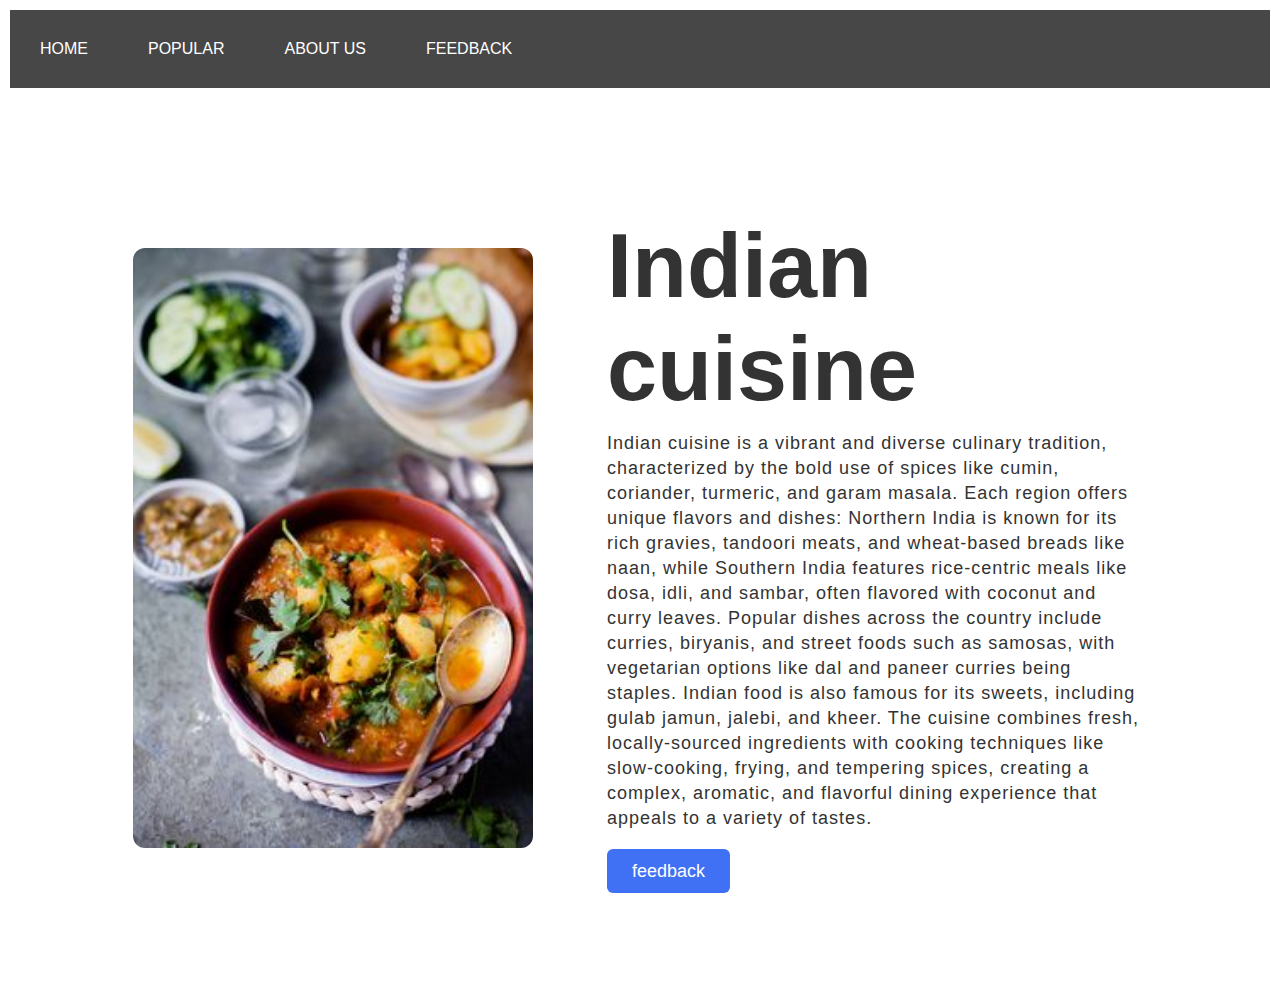
<file: Indian cuisines/foodwebsiteabout.html>
<!DOCTYPE html>
<html lang="en">
<head>
	<meta charset="UTF-8">
	<meta name="viewport" content="width=device-width, initial-scale=1.0">
	<title>Document</title>
</head>
<body>
	<nav class="navbar">
        <ul>
           <li><a href="http://127.0.0.1:3000/foodwebsitehome.html">HOME</a></li>
           <li><a href="">POPULAR</a></li>
           <li><a href="http://127.0.0.1:3000/foodwebsiteabout.html">ABOUT US</a></li>
           <li><a href="http://127.0.0.1:3000/foodwebsitecontact.html">FEEDBACK</a></li>
        </ul>   </nav>

		
		<section class="about-us">
			<div class="about">
			  <img src="about.jpg" class="pic" />
			  <div class="text">
				<h2>Indian cuisine</h2>
				
				<p>Indian cuisine is a vibrant and diverse culinary tradition, characterized by the bold use of spices like cumin, coriander, turmeric, and garam masala. Each region offers unique flavors and dishes: Northern India is known for its rich gravies, tandoori meats, and wheat-based breads like naan, while Southern India features rice-centric meals like dosa, idli, and sambar, often flavored with coconut and curry leaves. Popular dishes across the country include curries, biryanis, and street foods such as samosas, with vegetarian options like dal and paneer curries being staples. Indian food is also famous for its sweets, including gulab jamun, jalebi, and kheer. The cuisine combines fresh, locally-sourced ingredients with cooking techniques like slow-cooking, frying, and tempering spices, creating a complex, aromatic, and flavorful dining experience that appeals to a variety of tastes.



				</p><div class="data">
				  <a href="http://127.0.0.1:3000/foodwebsitecontact.html" class="feedback">feedback</a>
				</div>
			  </div>
			</div>
		  </section>
	
</body>

<style>
	  body{
        margin: 0px;
        padding: 0px;
    }
.navbar ul{
    list-style-type: none;
    background-color: rgb(72, 71, 71);
    padding: 0px;
    margin: 0px;
    overflow: hidden; 
    margin: 10px;
    .navbar{
        padding: 0px;
        margin: 0px;
    }
    
   
    
}
.navbar a{
    color: white;
    text-decoration: none;
    padding: 10px;
    display: block;
    text-align: center;
}
.navbar a:hover{
    background-color: rgb(37, 37, 37);
}
.navbar li{
    float: left;
    padding: 20px;
   
}




@import url("https://fonts.googleapis.com/css2?family=Poppins:wght@200;300;400;500&display=swap");
* {
  margin: 0;
  padding: 0;
  box-sizing: border-box;
  font-family: "Poppins", sans-serif;
}
.about-us {
  display: flex;
  align-items: center;
  height: 100vh;
  width: 100%;
  padding: 90px 0;
  background: #fff;
}
.pic {
  height: auto;
  width: 400px;
  border-radius: 12px;
}
.about {
  width: 1130px;
  max-width: 85%;
  margin: 0 auto;
  display: flex;
  align-items: center;
  justify-content: space-around;
}
.text {
  width: 540px;
}
.text h2 {
  color: #333;
  font-size: 90px;
  font-weight: 600;
  margin-bottom: 10px;
}
.text h5 {
  color: #333;
  font-size: 22px;
  font-weight: 500;
  margin-bottom: 20px;
}
span {
  color: #4070f4;
}
.text p {
  color: #333;
  font-size: 18px;
  line-height: 25px;
  letter-spacing: 1px;
}
.data {
  margin-top: 30px;
}
.feedback {
  font-size: 18px;
  background: #4070f4;
  color: #fff;
  text-decoration: none;
  border: none;
  padding: 12px 25px;
  border-radius: 6px;
  transition: 0.5s;
}
.feedback:hover {
  background: #000;
}
</style>
</html>
</file>
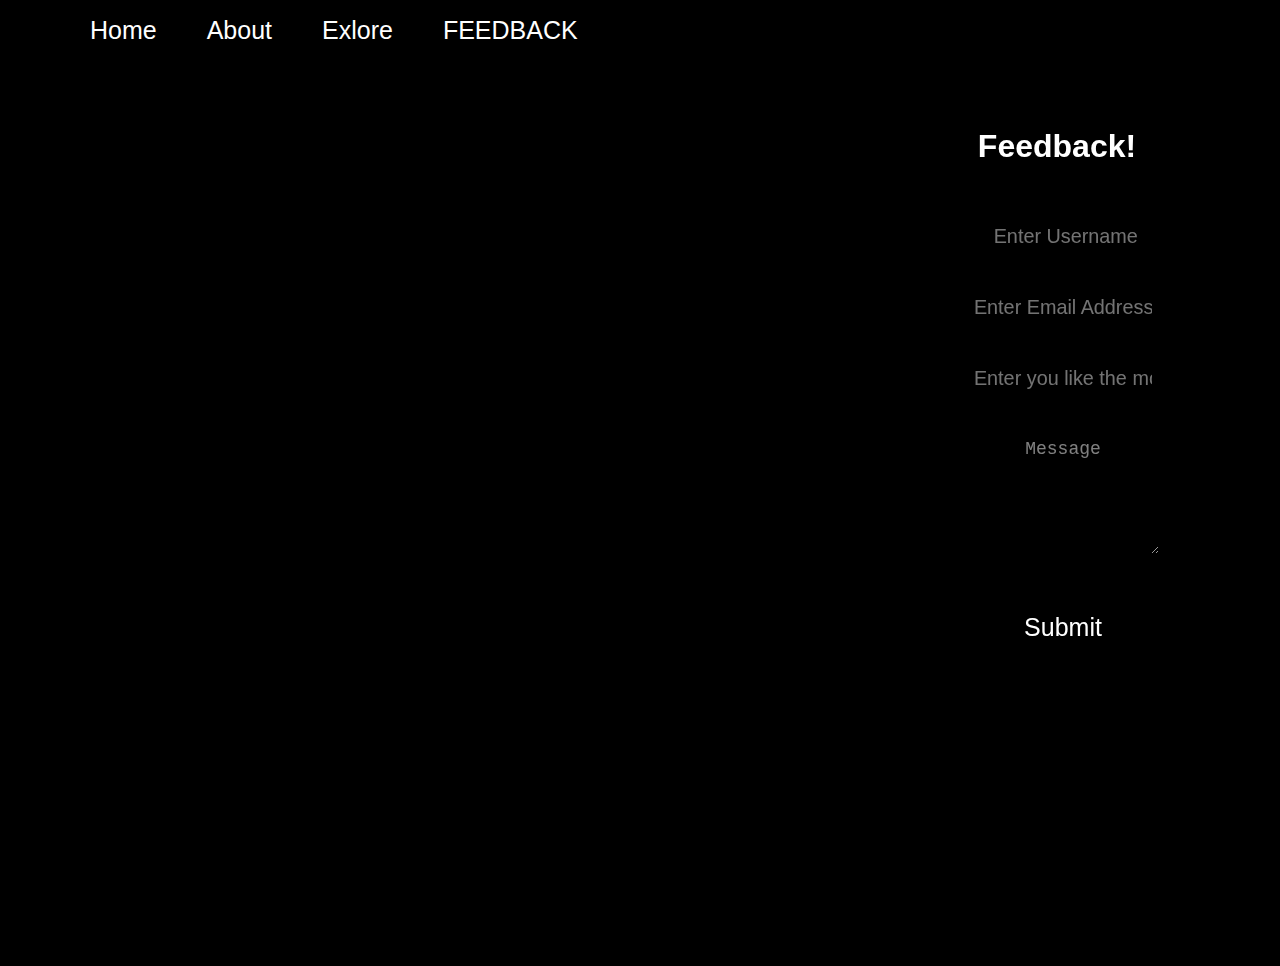
<file: Indian cuisines/foodwebsitecontact - Copy.html>
<!DOCTYPE html>
<html lang="en">
<head>
    <meta charset="UTF-8">
    <meta name="viewport" content="width=device-width, initial-scale=1.0">
    <title>Contact Us</title>
    <link rel="stylesheet" href="contact.css">
</head>
<body>
    <div class="a">
        <ul>
        <li><a style="color: white; text-decoration: none;" href ="http://127.0.0.1:3000/foodwebsitehome.html">Home</a></li>
        <li>About</li>
        <li>Exlore</li>
        <li><a style="color: white; text-decoration: none; href="http://127.0.0.1:3000/foodwebsitecontact.html">FEEDBACK</a></li>
    </ul>
    <iframe src="https://www.google.com/maps/embed?pb=!1m18!1m12!1m3!1d54594.80083579631!2d75.71765240045515!3d31.215879234577315!2m3!1f0!2f0!3f0!3m2!1i1024!2i768!4f13.1!3m3!1m2!1s0x391af4e8654ed27b%3A0x44f046dd6942ae0d!2sPhagwara%2C%20Punjab!5e0!3m2!1sen!2sin!4v1730910981025!5m2!1sen!2sin"  
    width="100%" height="900" style="border:0;" allowfullscreen="" loading="lazy" referrerpolicy="no-referrer-when-downgrade"></iframe>    
    
    </div>
    
    <div class="container">
        <h2>Feedback!</h2>
        <form action="" method="form">
            <input type="name" name="name" class="box" placeholder=" Enter Username">

            
            <input type="email" box="email" name="email" placeholder="Enter Email Address">

           
            <input type="text" name="contact" box="contact" placeholder="Enter you like the most">

            
            <textarea type="message" name="message" rows="5" placeholder="Message"></textarea>

            <button type="submit">Submit</button>
        </form>
       
    </div>
    
    

</body>
</html>
</file>
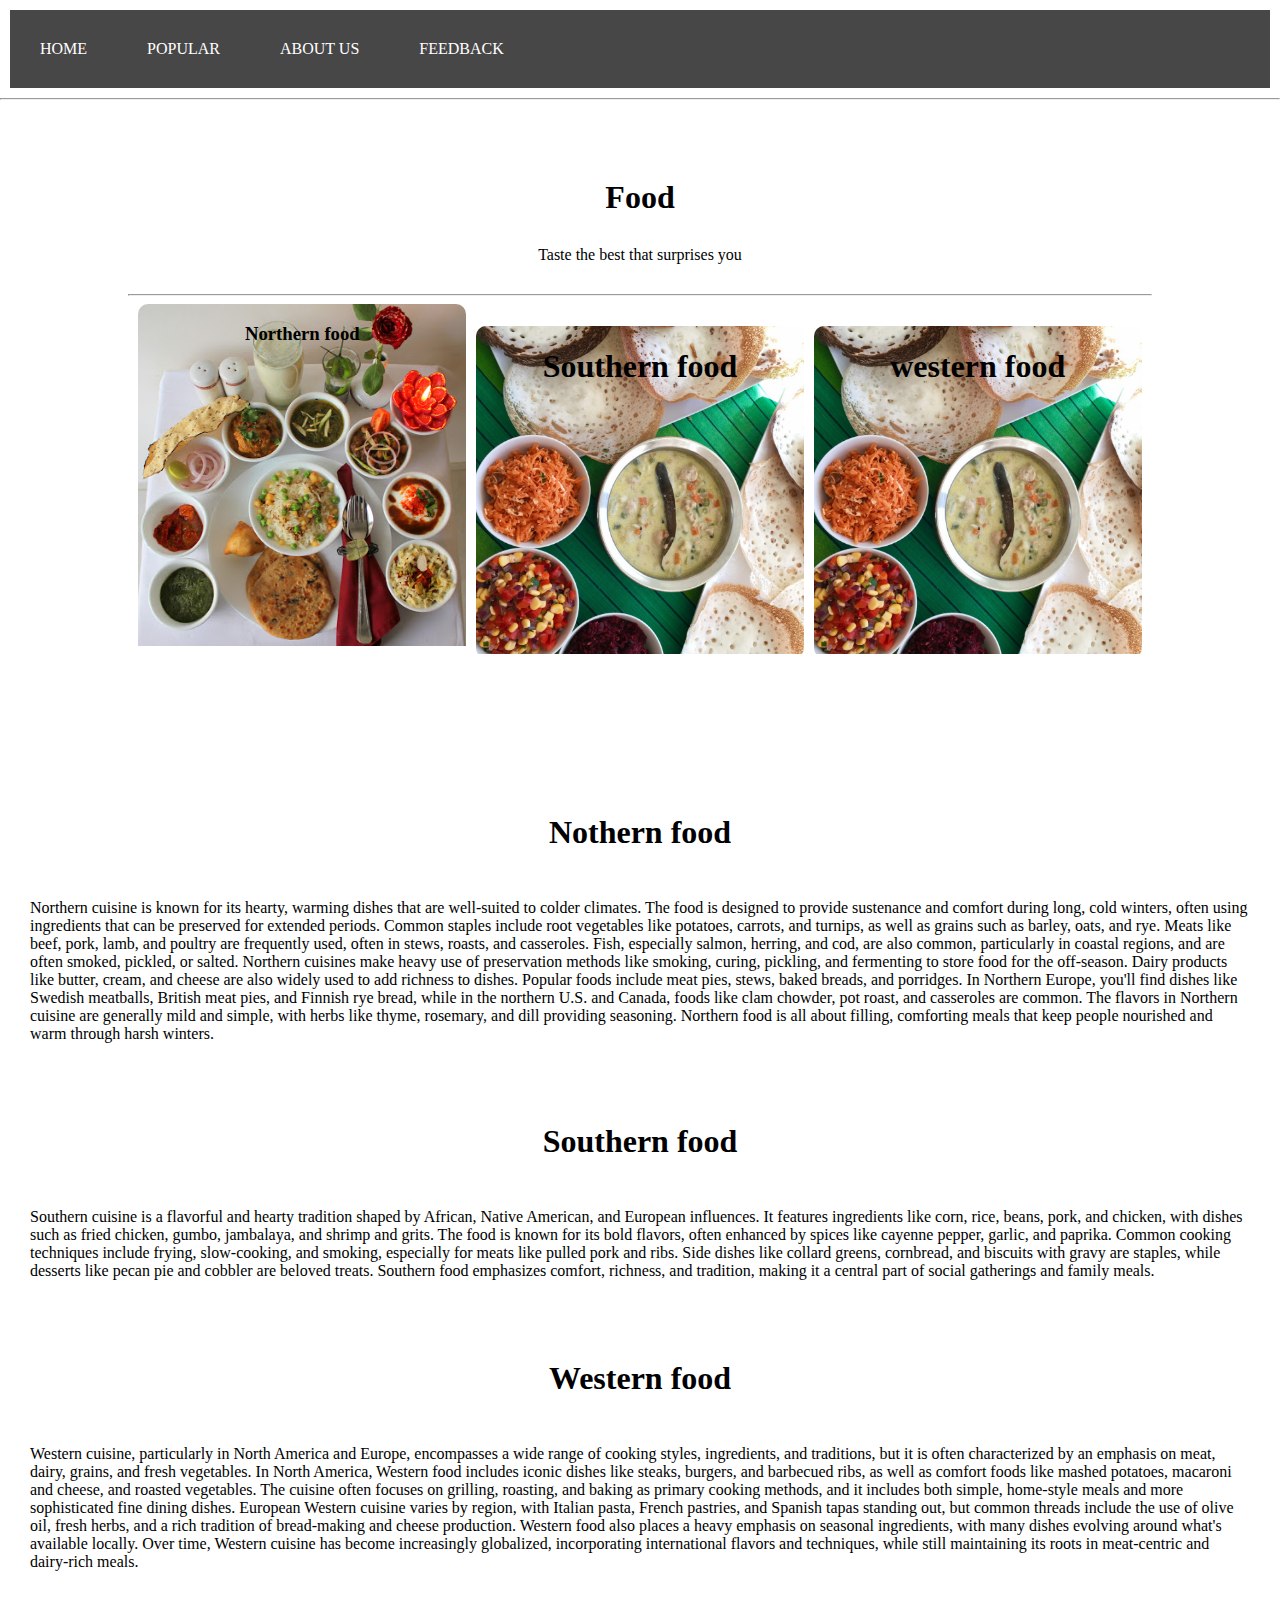
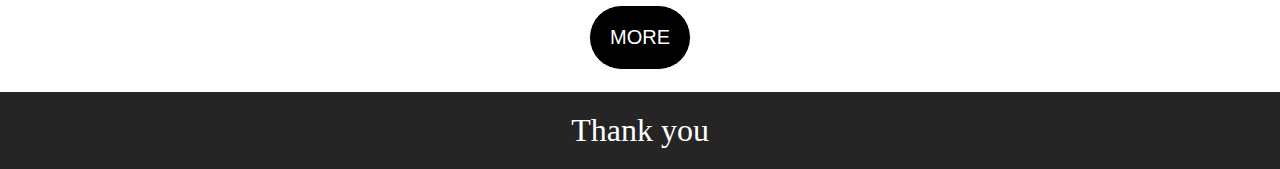
<file: Indian cuisines/foodwebsitehome.html>
<!DOCTYPE html>
<html lang="en">
<head>
    <meta charset="UTF-8">
    <meta name="viewport" content="width=device-width, initial-scale=1.0">
    <title>Document</title>
</head>
<body>
    <nav class="navbar">
        <ul>
           <li><a href="http://127.0.0.1:3000/foodwebsitehome.html">HOME</a></li>
           <li><a href="">POPULAR</a></li>
           <li><a href="http://127.0.0.1:3000/foodwebsiteabout.html">ABOUT US</a></li>
           <li><a href="http://127.0.0.1:3000/foodwebsitecontact.html">FEEDBACK</a></li>
        </ul>   </nav>
<hr>

    <div class="a">
    <h1 >Food</h1>
    <p>Taste the best that surprises you</p> <hr>
<nav class="z">
    <div class="row">
        <div class="cols">
            
            <img src="Punjabi-Thali.jpg" >
            <div class="layer">
<h3>Northern food</h3>
            </div>
            <p></p>
        </div>
    

        <div class="cols">
            
            <img src="kerala.jpg" alt="">
            <div class="layer">
<h1>Southern food</h1>
            </div>
        </div>

         <div class="cols">
            
            <img src="kerala.jpg" alt="">
            <div class="layer">
<h1>western food</h1>
            </div>
        </div>
    </div></nav>
   </div> <br><br><br> 

   <h1 class="a">Nothern food</h1> <br>
   <p>Northern cuisine is known for its hearty, warming dishes that are well-suited to colder climates. The food is designed to provide sustenance and comfort during long, cold winters, often using ingredients that can be preserved for extended periods. Common staples include root vegetables like potatoes, carrots, and turnips, as well as grains such as barley, oats, and rye. Meats like beef, pork, lamb, and poultry are frequently used, often in stews, roasts, and casseroles. Fish, especially salmon, herring, and cod, are also common, particularly in coastal regions, and are often smoked, pickled, or salted.

    Northern cuisines make heavy use of preservation methods like smoking, curing, pickling, and fermenting to store food for the off-season. Dairy products like butter, cream, and cheese are also widely used to add richness to dishes. Popular foods include meat pies, stews, baked breads, and porridges. In Northern Europe, you'll find dishes like Swedish meatballs, British meat pies, and Finnish rye bread, while in the northern U.S. and Canada, foods like clam chowder, pot roast, and casseroles are common.
    
    The flavors in Northern cuisine are generally mild and simple, with herbs like thyme, rosemary, and dill providing seasoning. Northern food is all about filling, comforting meals that keep people nourished and warm through harsh winters.</p>
    <h1 class="a">Southern food</h1> <br>
    <p>Southern cuisine is a flavorful and hearty tradition shaped by African, Native American, and European influences. It features ingredients like corn, rice, beans, pork, and chicken, with dishes such as fried chicken, gumbo, jambalaya, and shrimp and grits. The food is known for its bold flavors, often enhanced by spices like cayenne pepper, garlic, and paprika. Common cooking techniques include frying, slow-cooking, and smoking, especially for meats like pulled pork and ribs. Side dishes like collard greens, cornbread, and biscuits with gravy are staples, while desserts like pecan pie and cobbler are beloved treats. Southern food emphasizes comfort, richness, and tradition, making it a central part of social gatherings and family meals.</p>
    <h1 class="a">Western food</h1> <br>
    <p>Western cuisine, particularly in North America and Europe, encompasses a wide range of cooking styles, ingredients, and traditions, but it is often characterized by an emphasis on meat, dairy, grains, and fresh vegetables. In North America, Western food includes iconic dishes like steaks, burgers, and barbecued ribs, as well as comfort foods like mashed potatoes, macaroni and cheese, and roasted vegetables. The cuisine often focuses on grilling, roasting, and baking as primary cooking methods, and it includes both simple, home-style meals and more sophisticated fine dining dishes. European Western cuisine varies by region, with Italian pasta, French pastries, and Spanish tapas standing out, but common threads include the use of olive oil, fresh herbs, and a rich tradition of bread-making and cheese production. Western food also places a heavy emphasis on seasonal ingredients, with many dishes evolving around what's available locally. Over time, Western cuisine has become increasingly globalized, incorporating international flavors and techniques, while still maintaining its roots in meat-centric and dairy-rich meals.
    </p>
    <center> <a  class="button" href="http://127.0.0.1:3000/foodwebsitepopular.html">
        <button >MORE</button> </center>
    </a>
<br>
    <nav class="m"> Thank you</nav>
    
</body>







<style>
 body{
        margin: 0px;
        padding: 0px;
    }
.navbar ul{
    list-style-type: none;
    background-color: rgb(72, 71, 71);
    padding: 0px;
    margin: 0px;
    overflow: hidden; 
    margin: 10px;
    .navbar{
        padding: 0px;
        margin: 0px;
    }
    
   
    
}
.navbar a{
    color: white;
    text-decoration: none;
    padding: 10px;
    display: block;
    text-align: center;
}
.navbar a:hover{
    background-color: rgb(37, 37, 37);
}
.navbar li{
    float: left;
    padding: 20px;
   
}







    .a{
        width: 80%;
        margin: auto;
        text-align: center;
        padding-top: 50px;
    }

    .cols{
        flex-basis: 32%;
    border-radius: 10px;
    margin-bottom: 30px;
    position: relative;
    overflow: hidden;
    }

    .cols img{
        width: 100%;
    }

    .layer{
       
        height: 100%;
        width: 100%;
        position: absolute;
        top: 0;
        left: 0;
      
    }

    .layer:hover{
        background:rgba(226,0,0, 0.7);
    }
   
    .z{
        display: flex;
    }


    .row {
    display: flex;
    justify-content: center;
    align-items: center;
    gap: 10px;
}
.a{
    text-align: center;
    
}
p{
    margin: 30px;
}
button{
font-family:'Gill Sans', 'Gill Sans MT', Calibri, 'Trebuchet MS', sans-serif;
            background-color:black;
            border:1px solid white ;
            border-radius: 90px;
  color:white;
  padding: 20px;
  text-align: center;
  text-decoration: none;
  display: inline-block;
  font-size: 20px;
  margin: 4px 2px;
  /* margin-left: 50%;
  margin-right: 50%; */

}

            
        }
        button:hover{
            background-color: rgb(209, 202, 202);
        }
      
.m{
    background-color: rgb(37, 37, 37);
    padding: 20px;
    color: white;
    font-size: xx-large;
    text-align: center;
}


   
</style>
</html>
</file>
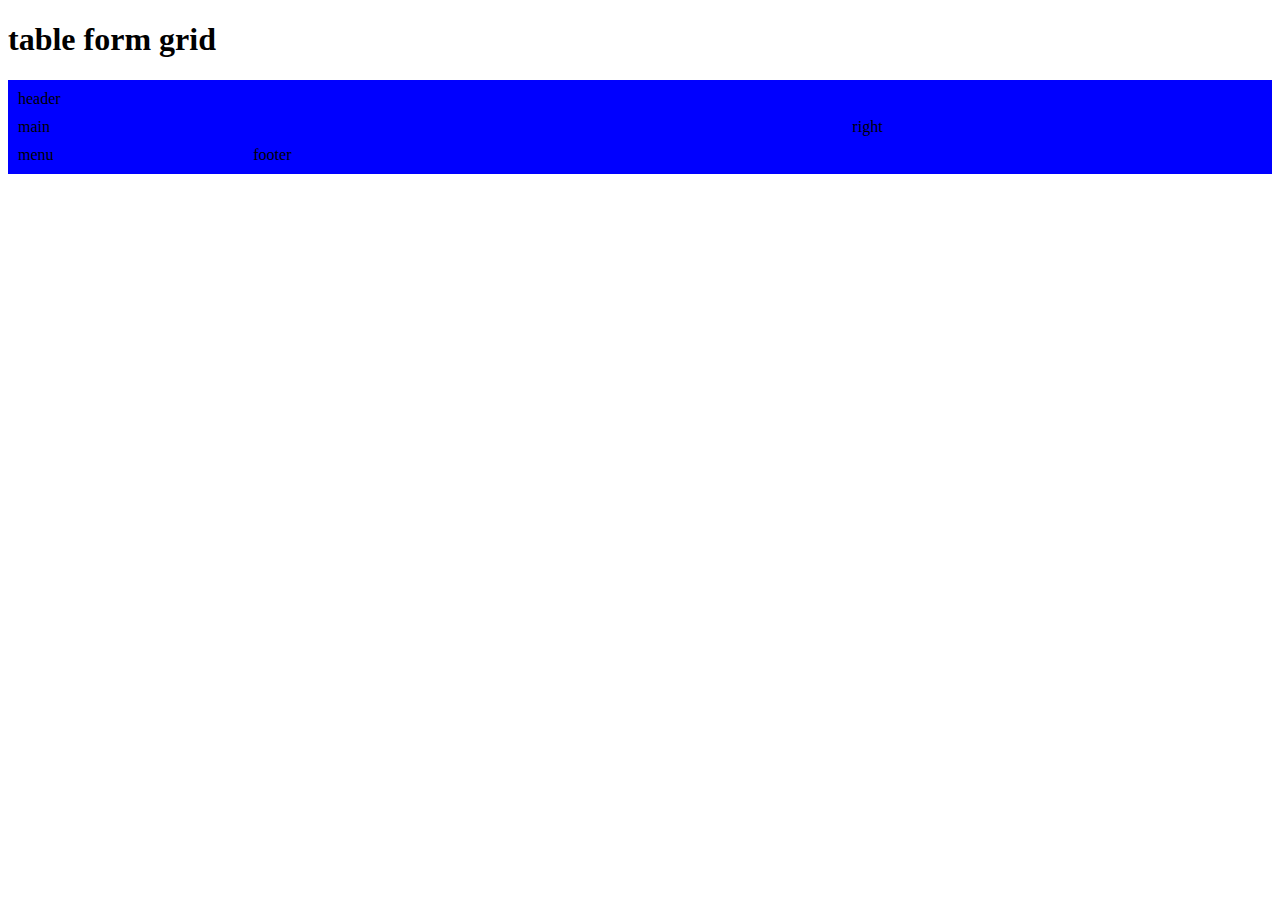
<file: Indian cuisines/grid.html>
<!DOCTYPE html>
<html lang="en">
<head>
    <meta charset="UTF-8">
    <meta name="viewport" content="width=device-width, initial-scale=1.0">
    <title>Document</title>
</head>
<style>
    .item1 {grid-area:header;}
    .item2 {grid-area:menu;}
    .item3 {grid-area:main;}
    .item4 {grid-area:right;}
    .item5 {grid-area:footer;}
    .grid-container{
        display: grid;
        grid-template-areas: 
        'header header header header header header'
        'main main main main right right'
        'menu footer footer footer footer footer';
        background-color: blue;
        padding: 10px;
        gap: 10px;
    }

    
</style>
<body>
    <h1>table form grid</h1>
    <div class="grid-container">
    <div class="item1">header</div>
    <div class="item2">menu</div>
    <div class="item3">main</div>
    <div class="item4">right</div>
    <div class="item5">footer</div></div>
</body>
</html>
</file>
<file: Indian cuisines/contact.css>
.a{
           height:100px;
           width: 100%;
           
        }
        ul li
        {
            float: left;
            list-style: none;
            padding-left: 50px;
            font-size: 25px;
            position: relative;
            display: flex;
            color: white;
            
        }
        ul li:hover{
            transform: scale(1.1);
            transition: .3s  ;
            opacity: 0.9;
            

        }
        body {
            font-family: Arial, sans-serif;
            margin: 0;
            padding: 0;
            background-color:black;
            display: flex;
        }
        .container {
            display: flex;
            flex-direction: column;
            height: 570px;
            width:25%;
            border: 1px solid black;
            align-items: center;
            margin-left:70%;
            background-color: rgba(0, 0, 0,0.5);
            box-shadow:  5px 5px 15px black;
            border-radius: 20px;
            margin-top: 100px;
            position: absolute;
        }
         h2 {
            text-align: center;
            color: white;
            font-size: xx-large;
        }
        
        label {
            display: block;
            margin-top: 5px;
            font-size: bold;
            color: white; 
        }
         input, textarea {
            width: 60%;
            padding: 15px;
            margin-top: 20px;
            margin-left: 70px;
            border: none;
            border-radius: 25px;
            box-sizing: border-box;
            outline: none;
            background-color:rgba(0, 0, 0,0.5);
            text-align:center;
            box-shadow:4px 3px 6px black;
            color: white;
            font-size: 18px;
        
        }
         input, textarea:hover{
            opacity: 0.9;
            transform: scale(1.1);
            transition: .3s;
            color: white;

        }
        button {
            display: block;
            width: 60%;
            padding: 15px;
            background-color:rgba(0, 0, 0,0.5);
            color: white;
            border: none;
            border-radius: 25px;
            font-size: 25px;
            cursor: pointer;
            margin-top: 40px;
            margin-left: 70px;
            box-shadow:4px 3px 6px black;
            
        }
        button:hover {
            background-color: black;
            transform: scale(1.1);
            transition: .3s;
            color: white;
        } 
        ::placeholder{
            opacity: 0.5;
            color: white;
        }
        iframe{
            display: flex;
            margin-top:50px ;
            
            margin-right: 50px;
            height: 100%;  
            position: absolute; 
            
            

        }
</file>
